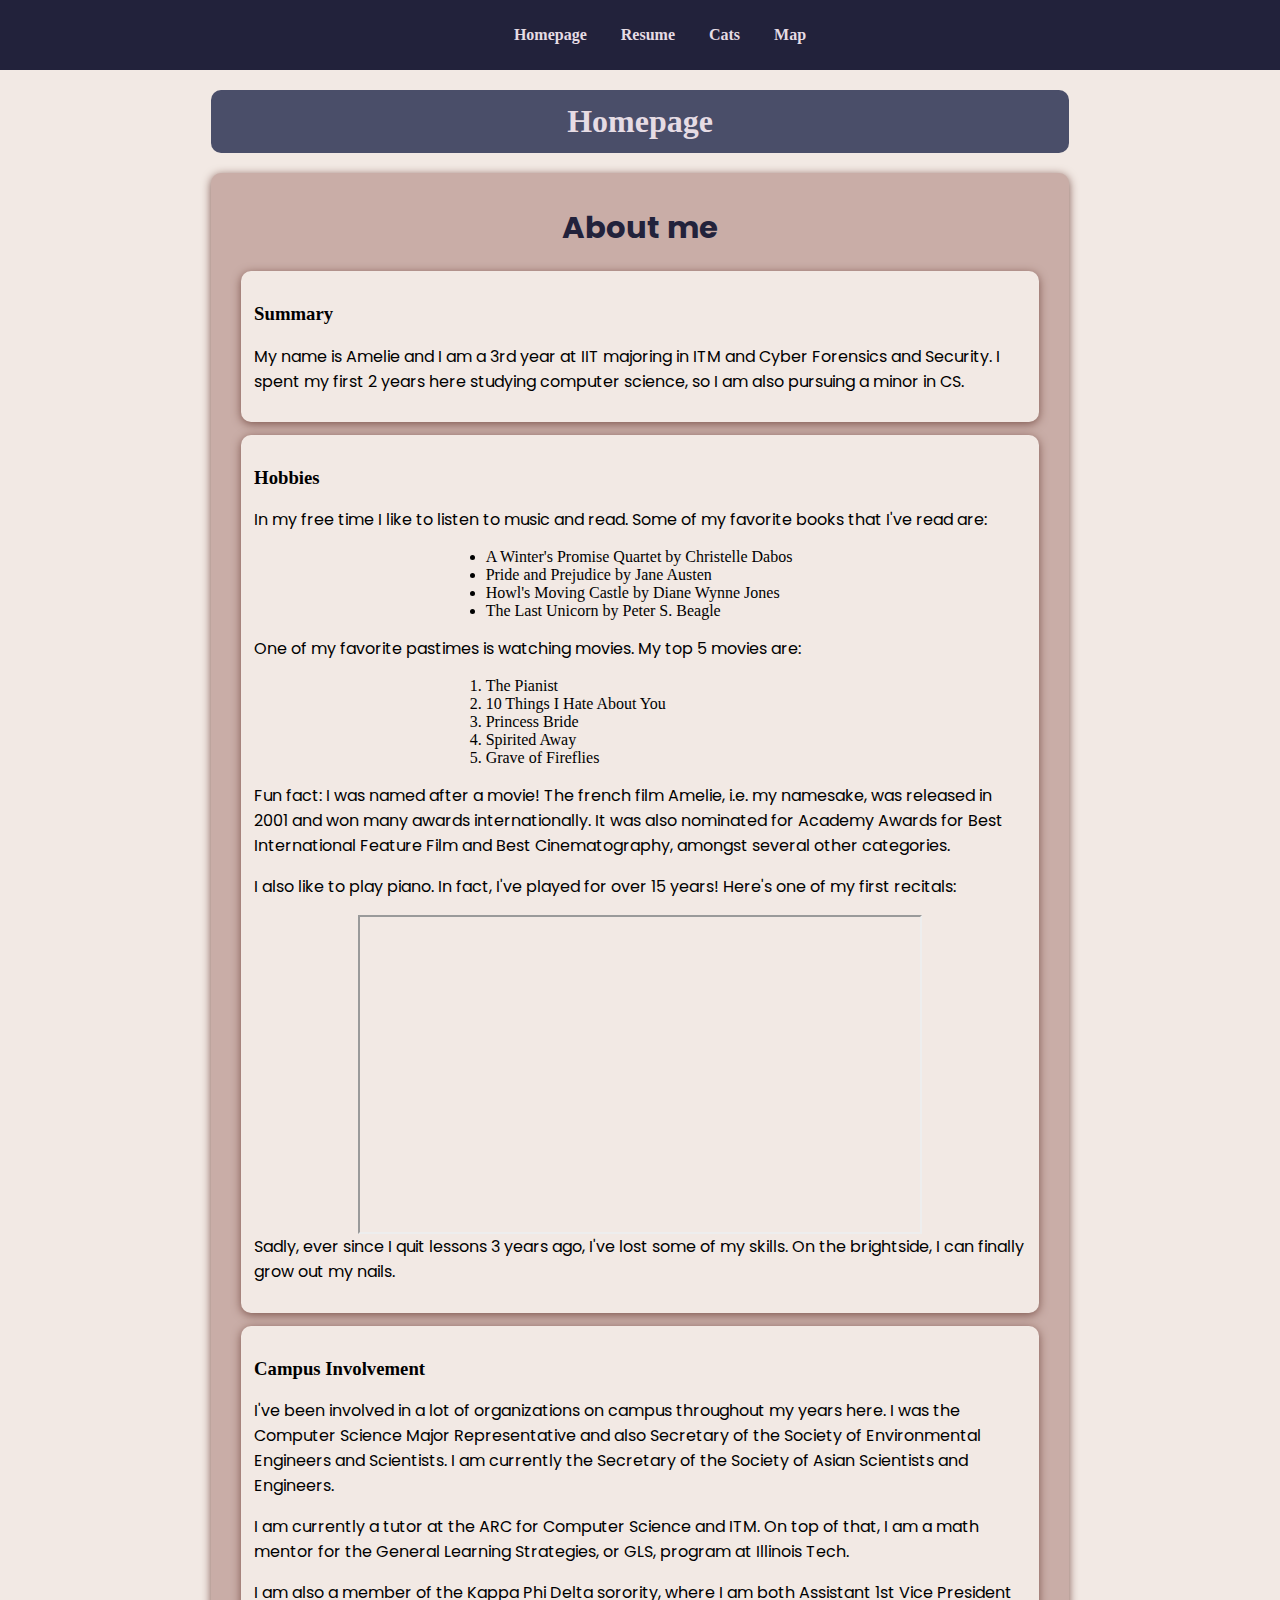
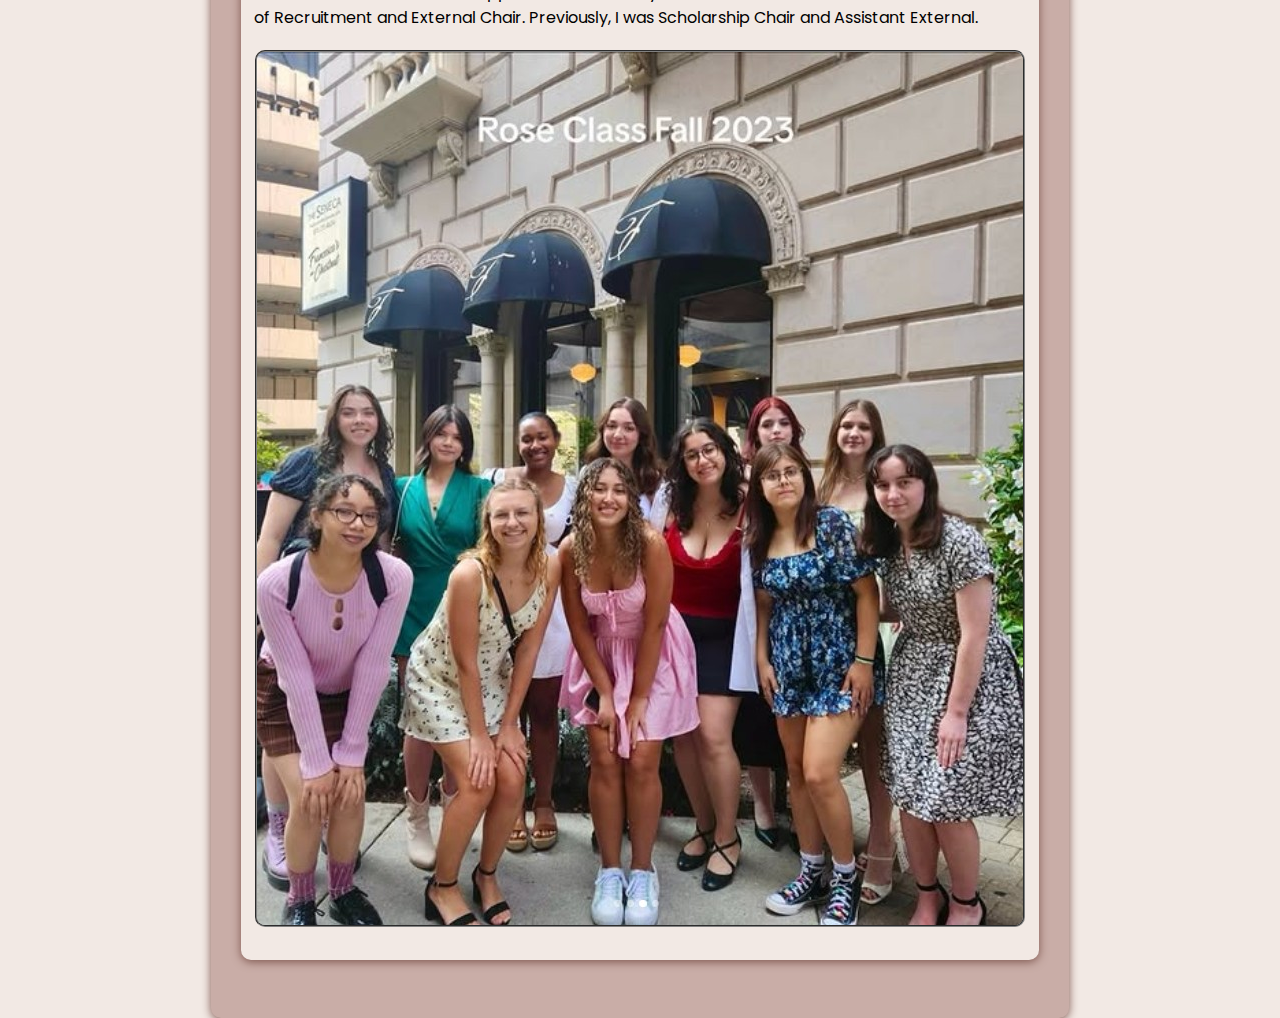
<file: index.html>
<!DOCTYPE html>
<html lang="en">
<head>
  <meta charset="utf-8">
  <title>Homepage</title>
  <link rel="stylesheet" href="css/style.css">
  <link rel="reset" href="css/reset.css">
  <script src="js/script.js"></script>
</head>

<body>
  <nav>
    <ul>
      <li><a href="index.html">Homepage</a></li>
      <li><a href="resume.html">Resume</a></li>
      <li><a href="cats.html">Cats</a></li>
      <li><a href="map.html">Map</a></li>
    </ul>
  </nav>
  <main>
    <h1 id="homepage" class="home">Homepage</h1> 
    <div class="container">
      <h2>About me</h2>
      <section id="about-me" class="home">
        <h3>Summary</h3>
        <p>My name is Amelie and I am a 3rd year at IIT majoring in ITM and Cyber Forensics and Security. 
          I spent my first 2 years here studying computer science, so I am also pursuing a minor in CS.</p>
      </section>
      
      <section id="hobbies" class="home">
        <h3>Hobbies</h3>
        <p>In my free time I like to listen to music and read. Some of my favorite books that I've read are:</p>
        <ul class="hobby-list">
          <li>A Winter's Promise Quartet by Christelle Dabos</li>
          <li>Pride and Prejudice by Jane Austen</li>
          <li>Howl's Moving Castle by Diane Wynne Jones</li>
          <li>The Last Unicorn by Peter S. Beagle</li>
        </ul>
        <p>One of my favorite pastimes is watching movies. My top 5 movies are:</p>
        <ol class="hobby-list">
          <li>The Pianist</li>
          <li>10 Things I Hate About You</li>
          <li>Princess Bride</li>
          <li>Spirited Away</li>
          <li>Grave of Fireflies</li>
        </ol>
        <p>Fun fact: I was named after a movie! The french film Amelie, i.e. my namesake, was released in 2001 and won many awards internationally. It was also 
        nominated for Academy Awards for Best International Feature Film and Best Cinematography, amongst several other categories.</p>            
        <p>I also like to play piano. In fact, I've played for over 15 years! Here's one of my first recitals:</p>
        <iframe width="560" height="315" src="https://www.youtube.com/embed/2jISie4NhV0?si=1bCeDDrZWQEXn5vl" title="YouTube video player" allow="accelerometer; autoplay; clipboard-write; encrypted-media; gyroscope; picture-in-picture; web-share" referrerpolicy="strict-origin-when-cross-origin" allowfullscreen></iframe>
        <p>Sadly, ever since I quit lessons 3 years ago, I've lost some of my skills. On the brightside, I can finally grow out my nails.</p>
      </section>
      
      <section id="camp_inv" class="home">
        <h3>Campus Involvement</h3>
        <p>I've been involved in a lot of organizations on campus throughout my years here. I was the Computer Science Major Representative and also Secretary
        of the Society of Environmental Engineers and Scientists. I am currently the Secretary of the Society of Asian Scientists and Engineers.</p>
        <p>I am currently a tutor at the ARC for Computer Science and ITM. On top of that, I am a math mentor for the General Learning Strategies, or GLS, program at Illinois Tech.</p>
        <p>I am also a member of the Kappa Phi Delta sorority, where I am both Assistant 1st Vice President of Recruitment and External Chair. Previously, I was Scholarship Chair and Assistant External.</p>
        <img src="media/kpd_rose_class.jpg" alt="Kappa Phi Delta Sorority Rose Class Fall 2023, outside of Francesca's on Chestnut.">
      </section>
    </div>
  </main>
</body>
</html>
</file>
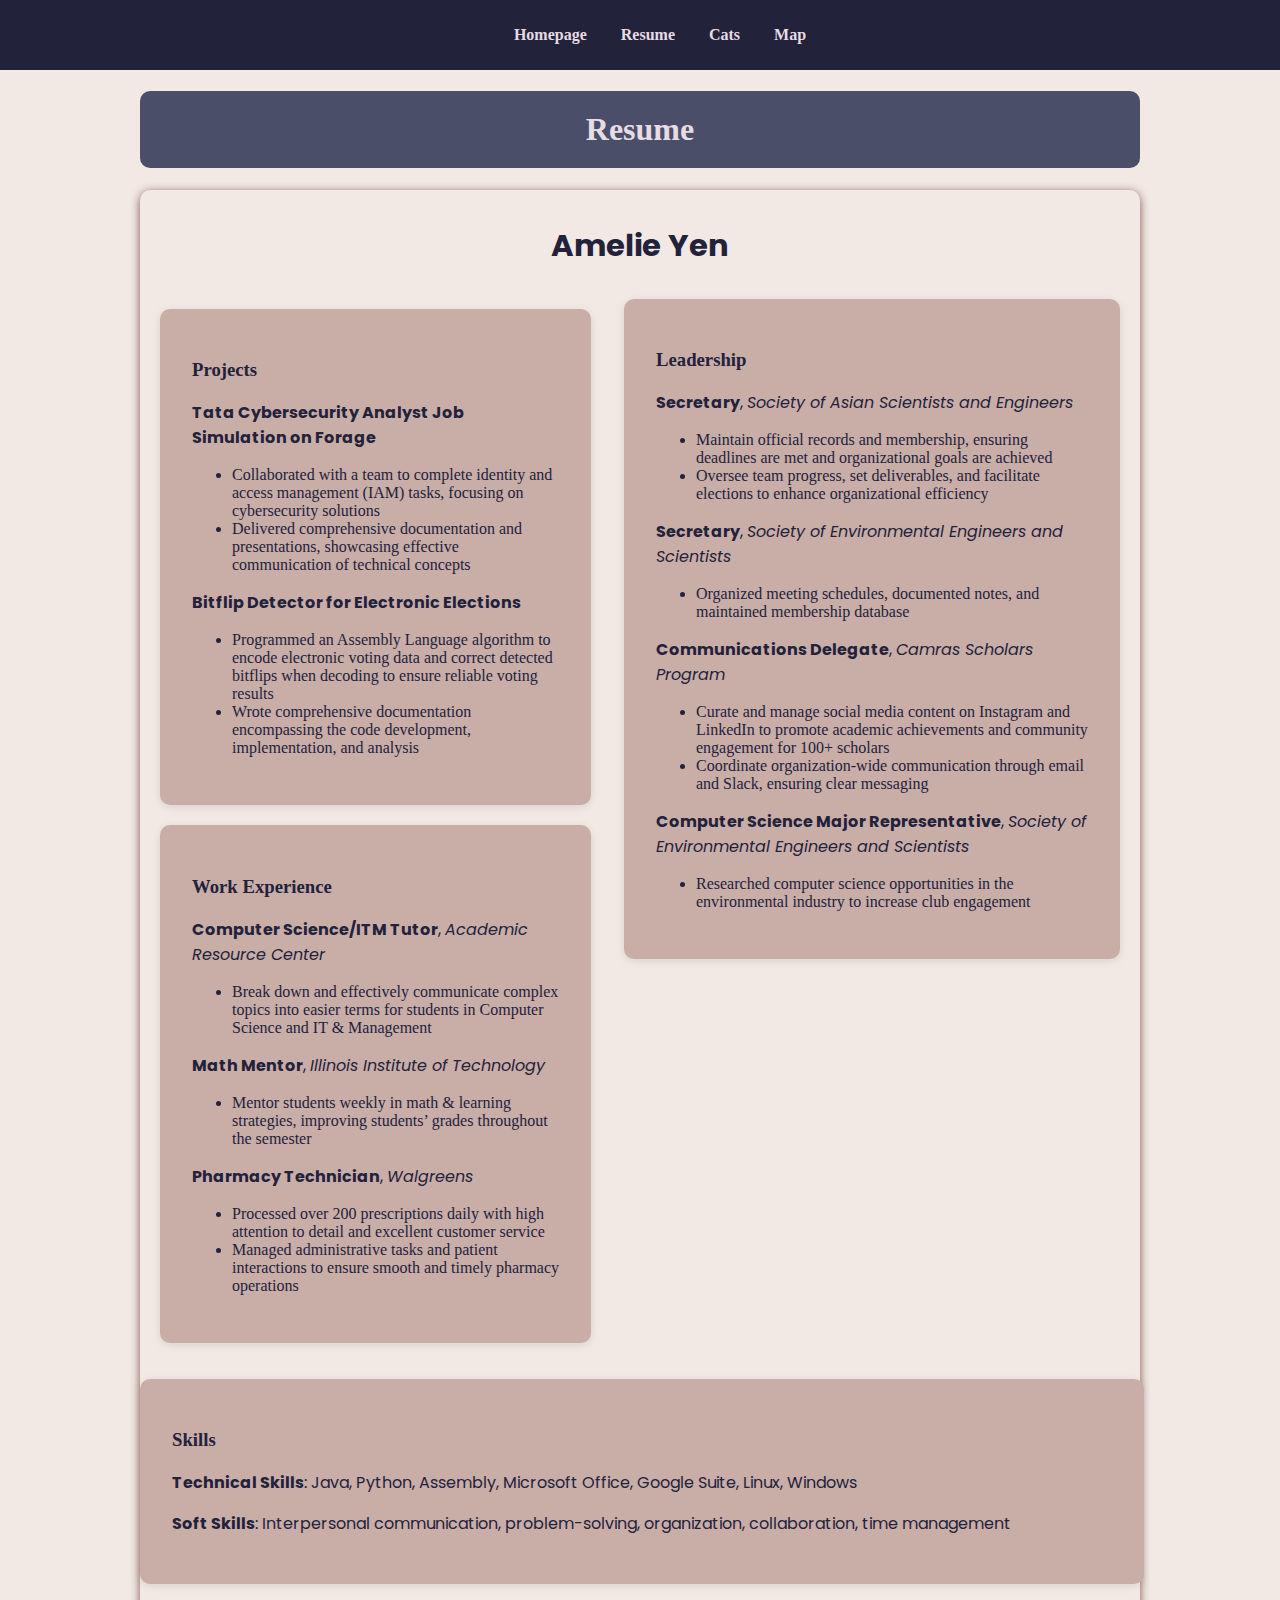
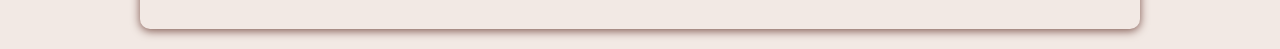
<file: resume.html>
<!DOCTYPE html>
<html lang="en">
<head>
  <meta charset="utf-8">
  <title>Resume</title>
  <link rel="stylesheet" href="css/style.css">
  <link rel="reset" href="css/reset.css">
  <script src="js/script.js"></script>  
</head>

<body>
  <nav>
    <ul>
      <li><a href="index.html">Homepage</a></li>
      <li><a href="resume.html">Resume</a></li>
      <li><a href="cats.html">Cats</a></li>
      <li><a href="map.html">Map</a></li>      
    </ul>
  </nav>
  <main id="resume">
    <h1>Resume</h1>
    <div class="container" id="resume-container">
      <h2>Amelie Yen</h2>
      <div class="resume-layout">
        <div class="resume-left-layout">
          <section id="project" class="resume">
            <h3>Projects</h3>
            <p><b>Tata Cybersecurity Analyst Job Simulation on Forage</b></p>
            <ul>
              <li>Collaborated with a team to complete identity and access management (IAM) tasks, focusing on cybersecurity solutions</li>
              <li>Delivered comprehensive documentation and presentations, showcasing effective communication of technical concepts</li>
            </ul>
            <p><b>Bitflip Detector for Electronic Elections</b></p>
            <ul>
              <li>Programmed an Assembly Language algorithm to encode electronic voting data and correct detected bitflips when decoding to ensure reliable voting results</li>
              <li>Wrote comprehensive documentation encompassing the code development, implementation, and analysis</li>
            </ul>
          </section>
          
          <section id="work" class="resume">
            <h3>Work Experience</h3>
            <p><b>Computer Science/ITM Tutor</b>, <em>Academic Resource Center</em></p>
            <ul>
              <li>Break down and effectively communicate complex topics into easier terms for students in Computer Science and IT & Management</li>
            </ul>
            <p><b>Math Mentor</b>, <em>Illinois Institute of Technology</em></p>
            <ul>
              <li>Mentor students weekly in math & learning strategies, improving students’ grades throughout the semester</li>
            </ul>
            <p><b>Pharmacy Technician</b>, <em>Walgreens</em></p>
            <ul>
              <li>Processed over 200 prescriptions daily with high attention to detail and excellent customer service</li>
              <li>Managed administrative tasks and patient interactions to ensure smooth and timely pharmacy operations</li>
            </ul>
          </section>
        </div>
        
        <section id="leadership" class="resume">
          <h3>Leadership</h3>
          <p><b>Secretary</b>, <em>Society of Asian Scientists and Engineers</em></p>
          <ul>
            <li>Maintain official records and membership, ensuring deadlines are met and organizational goals are achieved</li>
            <li>Oversee team progress, set deliverables, and facilitate elections to enhance organizational efficiency</li>
          </ul>
          <p><b>Secretary</b>, <em>Society of Environmental Engineers and Scientists</em></p>
          <ul>
            <li>Organized meeting schedules, documented notes, and maintained membership database</li>
          </ul>
          <p><b>Communications Delegate</b>, <em>Camras Scholars Program</em></p>
          <ul>
            <li>Curate and manage social media content on Instagram and LinkedIn to promote academic achievements and community engagement for 100+ scholars</li>
            <li>Coordinate organization-wide communication through email and Slack, ensuring clear messaging</li>
          </ul>
          <p><b>Computer Science Major Representative</b>, <em>Society of Environmental Engineers and Scientists</em></p>
          <ul>
            <li>Researched computer science opportunities in the environmental industry to increase club engagement</li>
          </ul>
        </section>
      </div>  
      <section id="skills" class="resume">
      <h3>Skills</h3>
      <p><b>Technical Skills</b>: Java, Python, Assembly, Microsoft Office, Google Suite, Linux, Windows</p>
      <p><b>Soft Skills</b>: Interpersonal communication, problem-solving, organization, collaboration, time management</p>
      </section>
    </div>
  </main>
</body>
</html>
</file>
<file: css/style.css>
@import url('https://fonts.googleapis.com/css2?family=Poppins:wght@300;400;700&display=swap');

/*Universal styling */
body {
  font-family: 'Lucida Bright', Georgia, serif;
  background-color: #f2e9e4;
  margin: 0;
  padding: 0;
}

h1 {
  background-color: #4a4e69;
  color: #E6DCE4;
  text-align: center;
  padding: 20px;
  border-radius: 10px;
}

h2 {
  color: #22223b;
  font-size: 23pt;
  padding: 20px;
  margin: 0;
  text-align: center;
}

h2, p {
  font-family: 'Poppins', sans-serif;
}

nav {
  display: flex;
  justify-content: center;
  text-align: center;
  background-color: #22223b;
  color: #E6DCE4;
  padding: 10px 0;
}

nav li {
  list-style: none;
  display: inline;
  vertical-align: center;
}

nav a {
  color: #E6DCE4;
  font-weight: bold;
  padding: 10px 15px;
  margin: auto;
  text-decoration: none;
}

nav a:hover {
  color: #c9ada7;
}

section {
  border-radius: 10px;
  box-shadow: 0 2px 10px #7e564e;
}

.container {
  border-radius: 10px;
  box-shadow: 0 2px 10px #7e564e;
  margin: 0 auto;
  width: max-content;
  padding-bottom: 5vh;
  padding-top: 1vw;
  background-color: #c9ada7;
  gap: 2rem; 
}

img {
  display: block;
  margin: 0 auto;
  border: 2.5px groove gray;
  border-radius: 10px;
  margin-top: 20px;
  margin-bottom: 20px;
}

iframe {
  display: block;
  margin: 0 auto;
}

p {
  margin: 0 auto;
  text-align: left;
  margin-bottom: 1rem;
}

/*Homepage*/
.home {
  width: 65vw;
  margin: 0 auto;
  padding: 1vw;
}

h1.home {
  margin: 20px auto;
  margin-bottom: 20px;
  margin-top: 20px;
}

section.home  {
  max-width: 90%;
  margin-bottom: 1vw;
  background-color: #f2e9e4;
}

.hobby-list {
  padding-left: 30%;
}

/*Resume page*/
.resume {
  max-width: 1000px;
  background-color: #c9ada7;
  color: #22223b;
  padding: 1rem;
  margin: 20px 20px;
}

#resume {
  max-width: 1000px;
  margin: 0 auto;
}

#resume-container {
  background-color: #f2e9e4;
}

#skills {
  margin: 0 auto;
  width: 94%;  
}

.resume-layout {
  display: flex;
  justify-content: space-between;
  align-items: flex-start;
  max-width: 1000px;
  margin: 0 auto;
}

#project, #work {
  width: 85%;
}

#leadership {
  width: 71%;
  margin-top: 10px;
  order: 1;
}

/*Cats page*/
h1.cats {
  width: 50.5rem;
  margin: 0 auto;
  margin-top: 1rem;
  margin-bottom: 1rem;
}
section.cats {
  width: 90%;
  margin: 0 auto;
  margin-bottom: 1vw;
  padding: 1%;
  padding-left: 2em;
  padding-right: 1em;
  padding-top: 2.5em;
  background-color: #f2e9e4;
}

#cats-body {
  background-image: url("../media/cat_background.png");
  background-color: rgb(230, 220, 228)
}

#cats-body p {
  text-align: center;
}

/* Google Maps */
  #map {
    height: 35em;
    width: 70%;
    margin: 0 auto;
  }
  
/* Image Slider */
.swiper {
  width: 100%;
  max-width: 700px;
  height: 550px;
  border-radius: 10px;
}

.swiper-wrapper img {
  width: 100%;
  height: 100%;
  object-fit: cover;
}

/* Small Screens */
@media (min-width: 480px) {
  .resume {
    padding: 1.5rem;
    width: 90%;
  }

  .resume p, .resume li {
    font-size: 1rem;
  }

  .resume-layout > * {
    margin-bottom: 1rem;
  }

  #resume {
    margin: 20px auto;
  }
}

/* Medium Screens */
@media (min-width: 768px) {
  .resume-layout {
    display: flex;
    flex-direction: row;
    justify-content: space-between;
    gap: 2rem;
  }

  .resume-layout > * {
    flex: 1;
  }

  .resume {
    width: 85%;
    padding: 2rem;
    box-shadow: 0 2px 8px rgba(0, 0, 0, 0.1);
    border-radius: 10px;
  }

  #resume {
    max-width: 1000px;
  }
}
</file>
